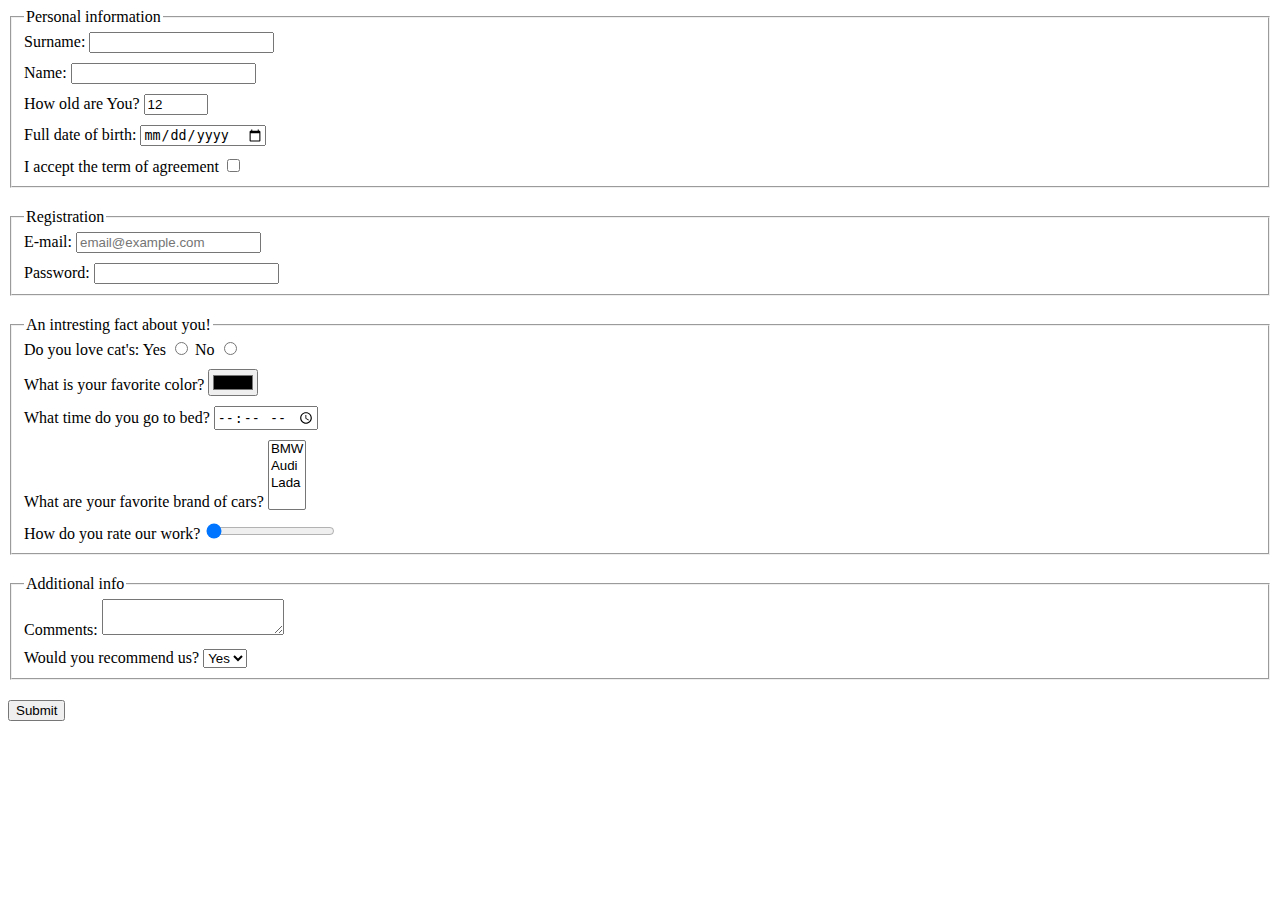
<file: index.html>
<!doctype html><html lang="en"><head><meta charset="UTF-8"><meta name="viewport" content="width=device-width, user-scalable=no, initial-scale=1.0, maximum-scale=1.0, minimum-scale=1.0"><meta http-equiv="X-UA-Compatible" content="ie=edge"><title>HTML Form</title><link rel="stylesheet" href="style.15f8cdc4.css"></head><body> <script type="text/javascript" src="main.e97352c4.js"></script> <form method="POST" action="https://mate-academy-form-lesson.herokuapp.com/create-application"> <fieldset class="personalInformation set"> <legend>Personal information</legend> <label for="surname" class="input__field"> Surname: <input type="text" name="surname" id="surname" autocomplete="off" required> </label> <label for="name" class="input__field"> Name: <input type="text" name="name" id="name" autocomplete="off" required> </label> <label for="howOld" class="input__field"> How old are You? <input type="number" name="howOld" id="howOld" min="1" max="100" value="12"> </label> <label for="birtDay" class="input__field"> Full date of birth: <input type="date" name="birtDay" id="birtDay"> </label> <label for="accept" class="input__field"> I accept the term of agreement <input type="checkbox" name="accept" id="accept" required> </label> </fieldset> <fieldset class="registration set"> <legend>Registration</legend> <label for="email" class="input__field"> E-mail: <input type="email" name="email" id="email" placeholder="email@example.com" required> </label> <label for="password" class="input__field"> Password: <input type="password" name="password" id="password" required minlength="8" maxlength="16"> </label> </fieldset> <fieldset class="intrestingFact set"> <legend>An intresting fact about you!</legend> <label for="likeCatsYes" class="input__field"> Do you love cat's: <label for="likeCatsYes"> Yes <input type="radio" name="likeCats" id="likeCatsYes" value="yes"> </label> <label for="likeCatsNo"> No <input type="radio" name="likeCats" id="likeCatsNo" value="no"> </label> </label> <label for="color" class="input__field"> What is your favorite color? <input type="color" name="color" id="color"> </label> <label for="timeToBad" class="input__field"> What time do you go to bed? <input type="time" name="timeToBad" id="timeToBad"> </label> <label for="favoriteCar" class="input__field"> What are your favorite brand of cars? <select name="favoriteCar" id="favoriteCar" multiple> <option value="BMW">BMW</option> <option value="Audi">Audi</option> <option value="Lada">Lada</option> </select> </label> <label for="rate" class="input__field"> How do you rate our work? <input type="range" name="rate" id="rate" value="0"> </label> </fieldset> <fieldset class="additionalInfo set"> <legend>Additional info</legend> <label for="comments" class="input__field"> Comments: <textarea name="comments" id="comments" autocomplete="off"></textarea> </label> <label for="recommend" class="input__field"> Would you recommend us? <select name="recommend" id="recommend"> <option value="yes" selected>Yes</option> <option value="no">No</option> </select> </label> </fieldset> <button type="submit" class="submit-btn">Submit</button> </form> </body></html>
</file>
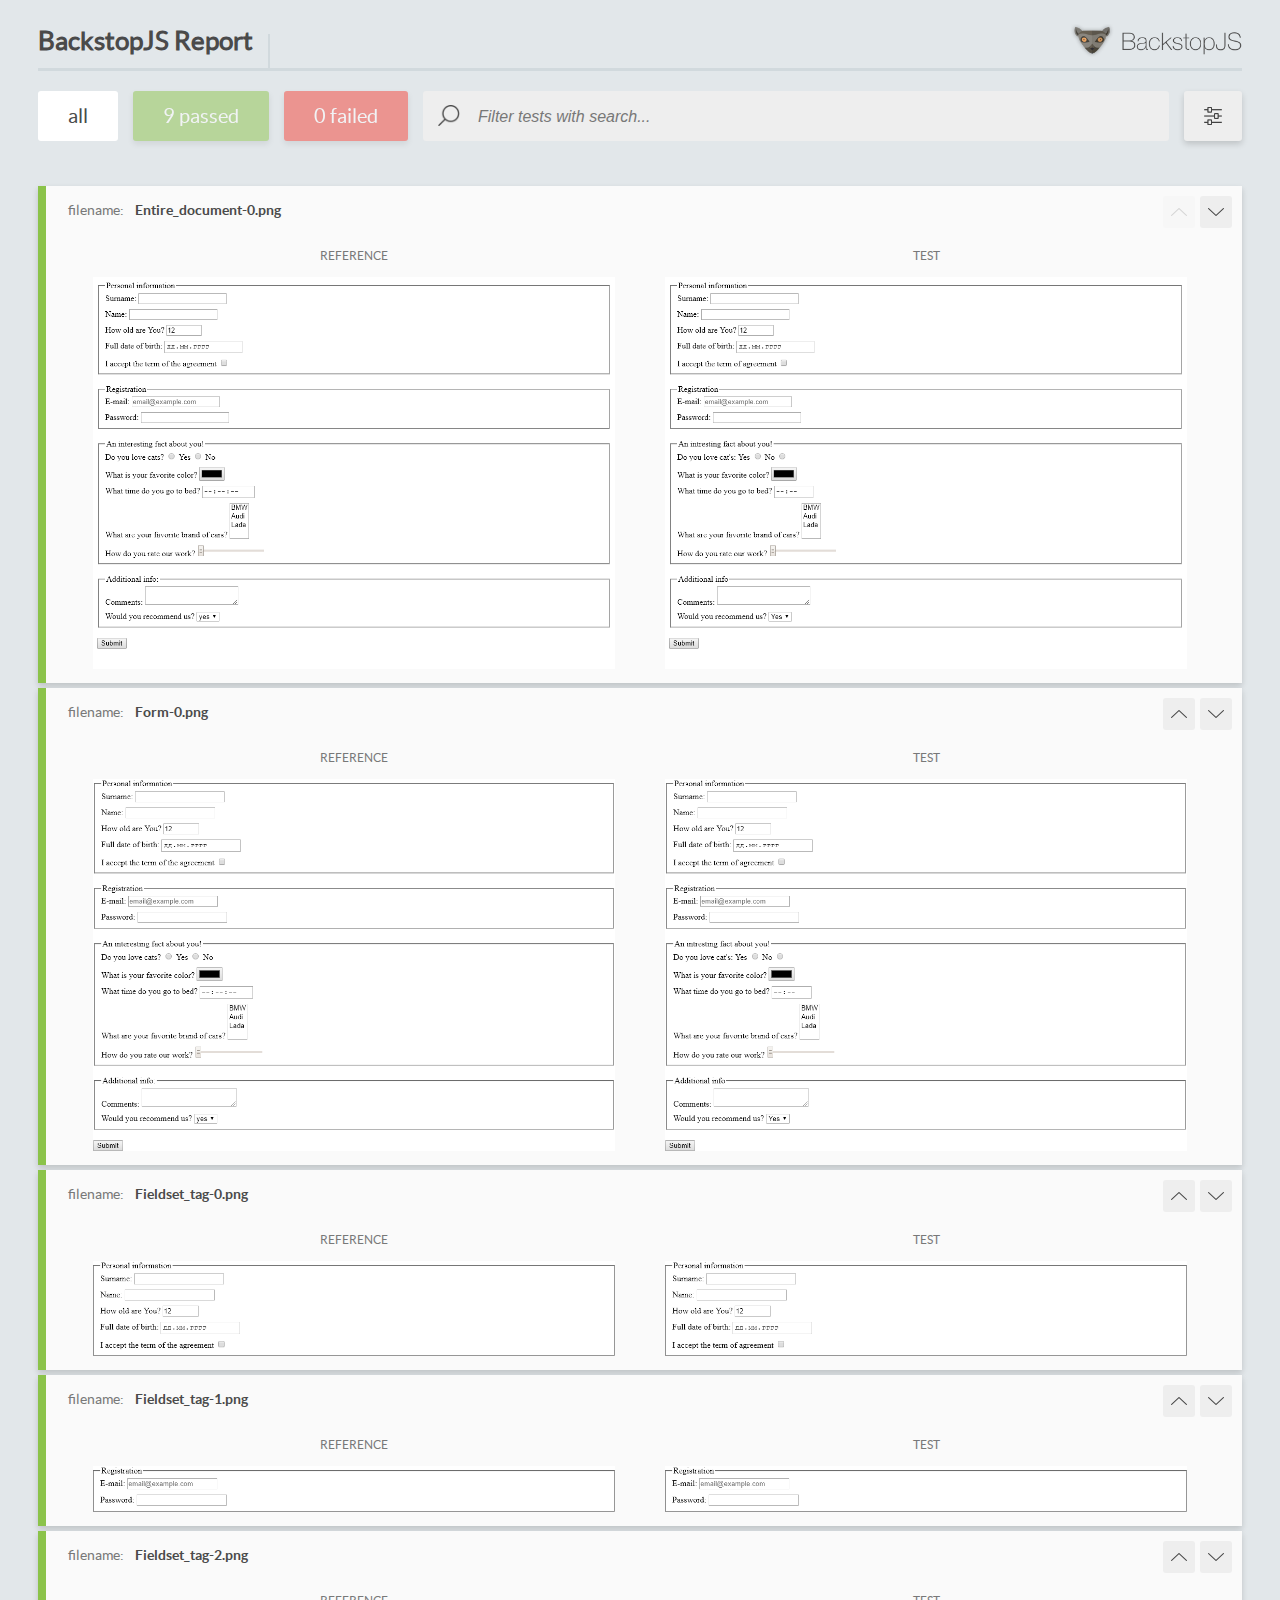
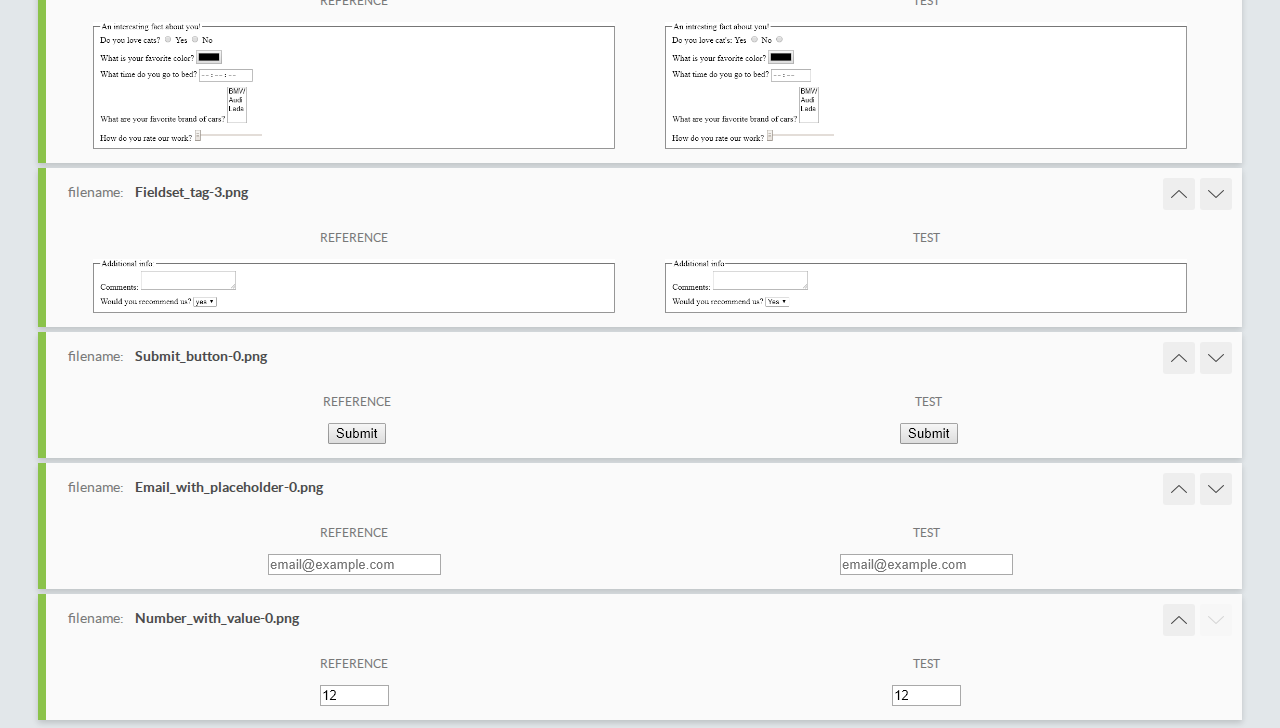
<file: report/html_report/index.html>
<!DOCTYPE html>
<html>
  <head>
    <meta charset="utf-8">
    <title>BackstopJS Report</title>

    <style>
      @font-face {
          font-family: 'latoregular';
          src: url('./assets/fonts/lato-regular-webfont.woff2') format('woff2'),
              url('./assets/fonts/lato-regular-webfont.woff') format('woff');
          font-weight: 400;
          font-style: normal;
      }
      @font-face {
          font-family: 'latobold';
          src: url('./assets/fonts/lato-bold-webfont.woff2') format('woff2'),
              url('./assets/fonts/lato-bold-webfont.woff') format('woff');
          font-weight: 700;
          font-style: normal;
      }

      .ReactModal__Body--open {
          overflow: hidden;
      }
      .ReactModal__Body--open .header {
        display: none;
      }

    </style>
  </head>
  <body style="background-color: #E2E7EA">
    <div id="root">

    </div>
    <script type="text/javascript">
      function report (report) { // eslint-disable-line no-unused-vars
        window.tests = report;
      }
    </script>
    <script type="text/javascript" src="config.js"></script>
    <script type="text/javascript" src="index_bundle.js"></script>
  </body>
</html>
</file>
<file: style.15f8cdc4.css>
.set{margin-bottom:20px}.input__field{display:block;margin-bottom:10px}.input__field:last-child{margin-bottom:0}
/*# sourceMappingURL=style.15f8cdc4.css.map */
</file>
